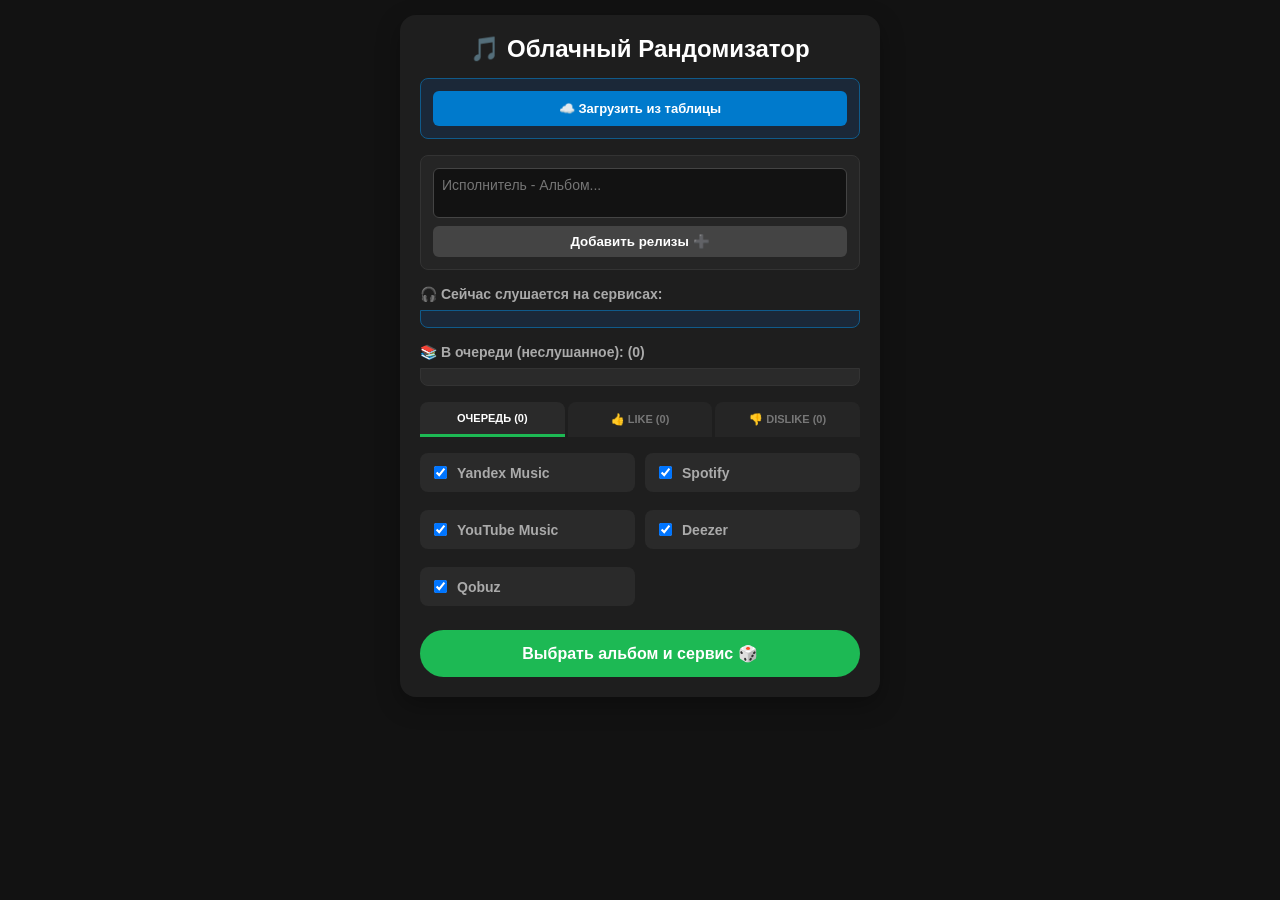
<file: randomizer.html>
<!DOCTYPE html>
<html lang="ru">
<head>
    <meta charset="UTF-8">
    <meta name="viewport" content="width=device-width, initial-scale=1.0">
    <title>Музыкальный Облачный Трекер v9</title>
    <script src="script.js"></script>
    <link href="style.css" rel="stylesheet" />
</head>
<body>

<div class="card">
    <h2>🎵 Облачный Рандомизатор</h2>
    
    <!-- Панель облачной синхронизации -->
    <div class="cloud-panel">
        <button class="cloud-btn load" onclick="loadFromCloud()">☁️ Загрузить из таблицы</button>
    </div>
    
    <div class="add-block">
        <textarea id="newAlbumsInput" class="add-input" placeholder="Исполнитель - Альбом..."></textarea>
        <button class="add-btn" onclick="addAlbums()">Добавить релизы ➕</button>
    </div>
    
    <label>🎧 Сейчас слушается на сервисах:</label>
    <div id="activeSessionsContainer" class="list-container active-sessions"></div>

    <!-- Очередь неслушанного -->
    <label>📚 В очереди (неслушанное): (<span id="countQueue">0</span>)</label>
    <div id="listContainer" class="list-container"></div>

    <div class="tabs">
        <button id="tabQueue" class="tab active" onclick="switchTab('queue')">Очередь (<span id="countQueue">0</span>)</button>
        <button id="tabLiked" class="tab" onclick="switchTab('liked')">👍 Like (<span id="countLiked">0</span>)</button>
        <button id="tabDisliked" class="tab" onclick="switchTab('disliked')">👎 Dislike (<span id="countDisliked">0</span>)</button>
    </div>
    
    <div class="services-group">
        <label class="service-item"><input type="checkbox" value="Yandex" checked> Yandex Music</label>
        <label class="service-item"><input type="checkbox" value="Spotify" checked> Spotify</label>
        <label class="service-item"><input type="checkbox" value="YTMusic" checked> YouTube Music</label>
        <label class="service-item"><input type="checkbox" value="Deezer" checked> Deezer</label>
        <label class="service-item"><input type="checkbox" value="Qobuz" checked> Qobuz</label>
    </div>
    
    <button class="main-btn" onclick="generateSelection()">Выбрать альбом и сервис 🎲</button>
    
    <div id="resultBox" class="result-box">
        <div class="result-title">Ваш выбор:</div>
        <div id="resAlbum" class="result-value"></div>
        <div class="result-title">в сервисе:</div>
        <div id="resService" class="result-service"></div>
        <a id="searchLink" class="listen-btn" target="_blank" href="#">Найти и слушать 🚀</a>
        <!-- поле для ввода заметок/мемо -->
        <div class="memo-block">
            <label style="margin-top:0; font-size:12px;">Заметка к альбому (необязательно):</label>
            <input type="text" id="albumMemoInput" class="memo-input" placeholder="Ваши впечатления, треки...">
        </div>

        <!-- Новая кнопка фиксации сессии -->
        <button class="now-playing-btn" onclick="markAsListening()">🎧 Поставить статус: Слушаю сейчас</button>

        <div style="font-size: 11px; color: #888; text-transform: uppercase; margin: 15px 0 5px 0; letter-spacing: 0.5px;">Или завершить с оценкой:</div>
        <div class="rate-group">
            <button class="rate-btn like" onclick="rateLastAlbum('liked')">👍 Like</button>
            <button class="rate-btn neutral" onclick="rateLastAlbum('ok')">Норм</button>
            <button class="rate-btn neutral" onclick="rateLastAlbum('meh')">Такое себе</button>
            <button class="rate-btn dislike" onclick="rateLastAlbum('disliked')">👎 Dislike</button>
        </div>
    </div>
</div>
</body>
</html>
</file>
<file: style.css>
body {
    font-family: -apple-system, BlinkMacSystemFont, "Segoe UI", Roboto, Helvetica, Arial, sans-serif;
    background-color: #121212;
    color: #e0e0e0;
    padding: 15px;
    margin: 0;
    display: flex;
    justify-content: center;
}
.card {
    background: #1e1e1e;
    padding: 20px;
    border-radius: 16px;
    box-shadow: 0 8px 24px rgba(0,0,0,0.3);
    max-width: 480px;
    width: 100%;
    box-sizing: border-box;
}
h2 { text-align: center; color: #fff; margin: 0 0 15px 0; }
label { font-weight: bold; display: block; margin-bottom: 8px; font-size: 14px; color: #aaa; }

.cloud-panel {
    background: #1b2838;
    padding: 12px;
    border-radius: 8px;
    margin-bottom: 16px;
    border: 1px solid #105a8a;
    display: flex;
    gap: 8px;
}
.cloud-btn {
    flex: 1;
    padding: 10px;
    border: none;
    border-radius: 6px;
    font-weight: bold;
    cursor: pointer;
    font-size: 13px;
    color: white;
}
.cloud-btn.save { background: #107c41; }
.cloud-btn.load { background: #007acc; }

.add-block {
    display: flex;
    flex-direction: column;
    gap: 8px;
    background: #252525;
    padding: 12px;
    border-radius: 8px;
    margin-bottom: 16px;
    border: 1px solid #333;
}
textarea.add-input {
    width: 100%;
    height: 50px;
    background: #121212;
    border: 1px solid #444;
    border-radius: 6px;
    color: #fff;
    padding: 8px;
    font-size: 14px;
    box-sizing: border-box;
    resize: none;
    font-family: inherit;
}
.add-btn {
    background: #444;
    color: #fff;
    border: none;
    padding: 8px;
    border-radius: 6px;
    cursor: pointer;
    font-weight: bold;
}

.tabs { display: flex; gap: 3px; }
.tab {
    flex: 1;
    padding: 10px 4px;
    background: #252525;
    border: none;
    color: #777;
    cursor: pointer;
    border-radius: 8px 8px 0 0;
    font-weight: bold;
    font-size: 11px;
    text-transform: uppercase;
}
.tab.active { background: #2a2a2a; color: #fff; }
#tabQueue.active { border-bottom: 3px solid #1db954; }
#tabLiked.active { border-bottom: 3px solid #ff4a5a; }
#tabDisliked.active { border-bottom: 3px solid #ff0000; }

.list-container {
    background: #2a2a2a;
    border-radius: 0 0 8px 8px;
    max-height: 180px;
    overflow-y: auto;
    border: 1px solid #333;
    padding: 8px;
    margin-bottom: 16px;
}
.album-item {
    display: flex;
    justify-content: space-between;
    align-items: center;
    padding: 6px 10px;
    background: #1e1e1e;
    margin-bottom: 5px;
    border-radius: 6px;
    font-size: 13px;
    border-left: 4px solid #333;
}
.list-container.active-sessions { background: #1b2838; border-color: #105a8a; max-height: 160px; }
/* Разделитель между карточками активных сессий */
.session-item:not(:last-child) {
    border-bottom: 2px dashed #105a8a; /* Пунктирная синяя линия, подходящая под цвет фрейма */
    padding-bottom: 16px;              /* Отступ перед линией */
    margin-bottom: 16px;              /* Отступ после линии */
}

.album-item.queue { border-left-color: #1db954; }
.album-item.liked { border-left-color: #ff4a5a; }
.album-item.disliked { border-left-color: #7f8c8d; }
.album-text { flex: 1; maroon: 0; overflow: hidden; text-overflow: ellipsis; white-space: nowrap; }

.actions { display: flex; gap: 4px; }
.action-btn { background: #333; border: none; color: #fff; padding: 4px 6px; border-radius: 4px; cursor: pointer; font-size: 11px; }
.action-btn.del { background: #cc3333; }

.services-group { margin: 16px 0; display: grid; grid-template-columns: 1fr 1fr; gap: 10px; }
.service-item { background: #2a2a2a; padding: 10px; border-radius: 8px; display: flex; align-items: center; cursor: pointer; font-size: 14px; }
.service-item input { margin-right: 10px; }

.main-btn { width: 100%; padding: 14px; background: #1db954; border: none; border-radius: 25px; color: white; font-size: 16px; font-weight: bold; cursor: pointer; }

.result-box { margin-top: 15px; padding: 15px; background: #282828; border-radius: 12px; display: none; text-align: center; border: 1px solid #444; }
.result-title { font-size: 11px; color: #888; text-transform: uppercase; }
.result-value { font-size: 18px; font-weight: bold; color: #fff; margin: 8px 0; }
.result-service { font-size: 18px; font-weight: bold; color: #fff; font-weight: 500; margin-bottom: 12px; }
.listen-btn { display: block; padding: 10px 20px; background: #fff; color: #121212; text-decoration: none; border-radius: 25px; font-weight: bold; margin: 0 auto 12px auto; max-width: 180px; }
.now-playing-btn { width: 100%; padding: 10px; background: #2c5d88; border: none; border-radius: 8px; color: white; font-weight: bold; font-size: 13px; cursor: pointer; margin-bottom: 10px; }
.now-playing-btn:hover { background: #3672a5; }
.rate-group { display: flex; gap: 8px; border-top: 1px solid #383838; padding-top: 12px; }
.rate-btn { flex: 1; padding: 8px; border: none; border-radius: 6px; cursor: pointer; font-weight: bold; color: white; }
.rate-btn.like { background: #1db954; }
.rate-btn.neutral { background: #4a4a4a; }
.rate-btn.dislike { background: #912F2F; }
</file>
